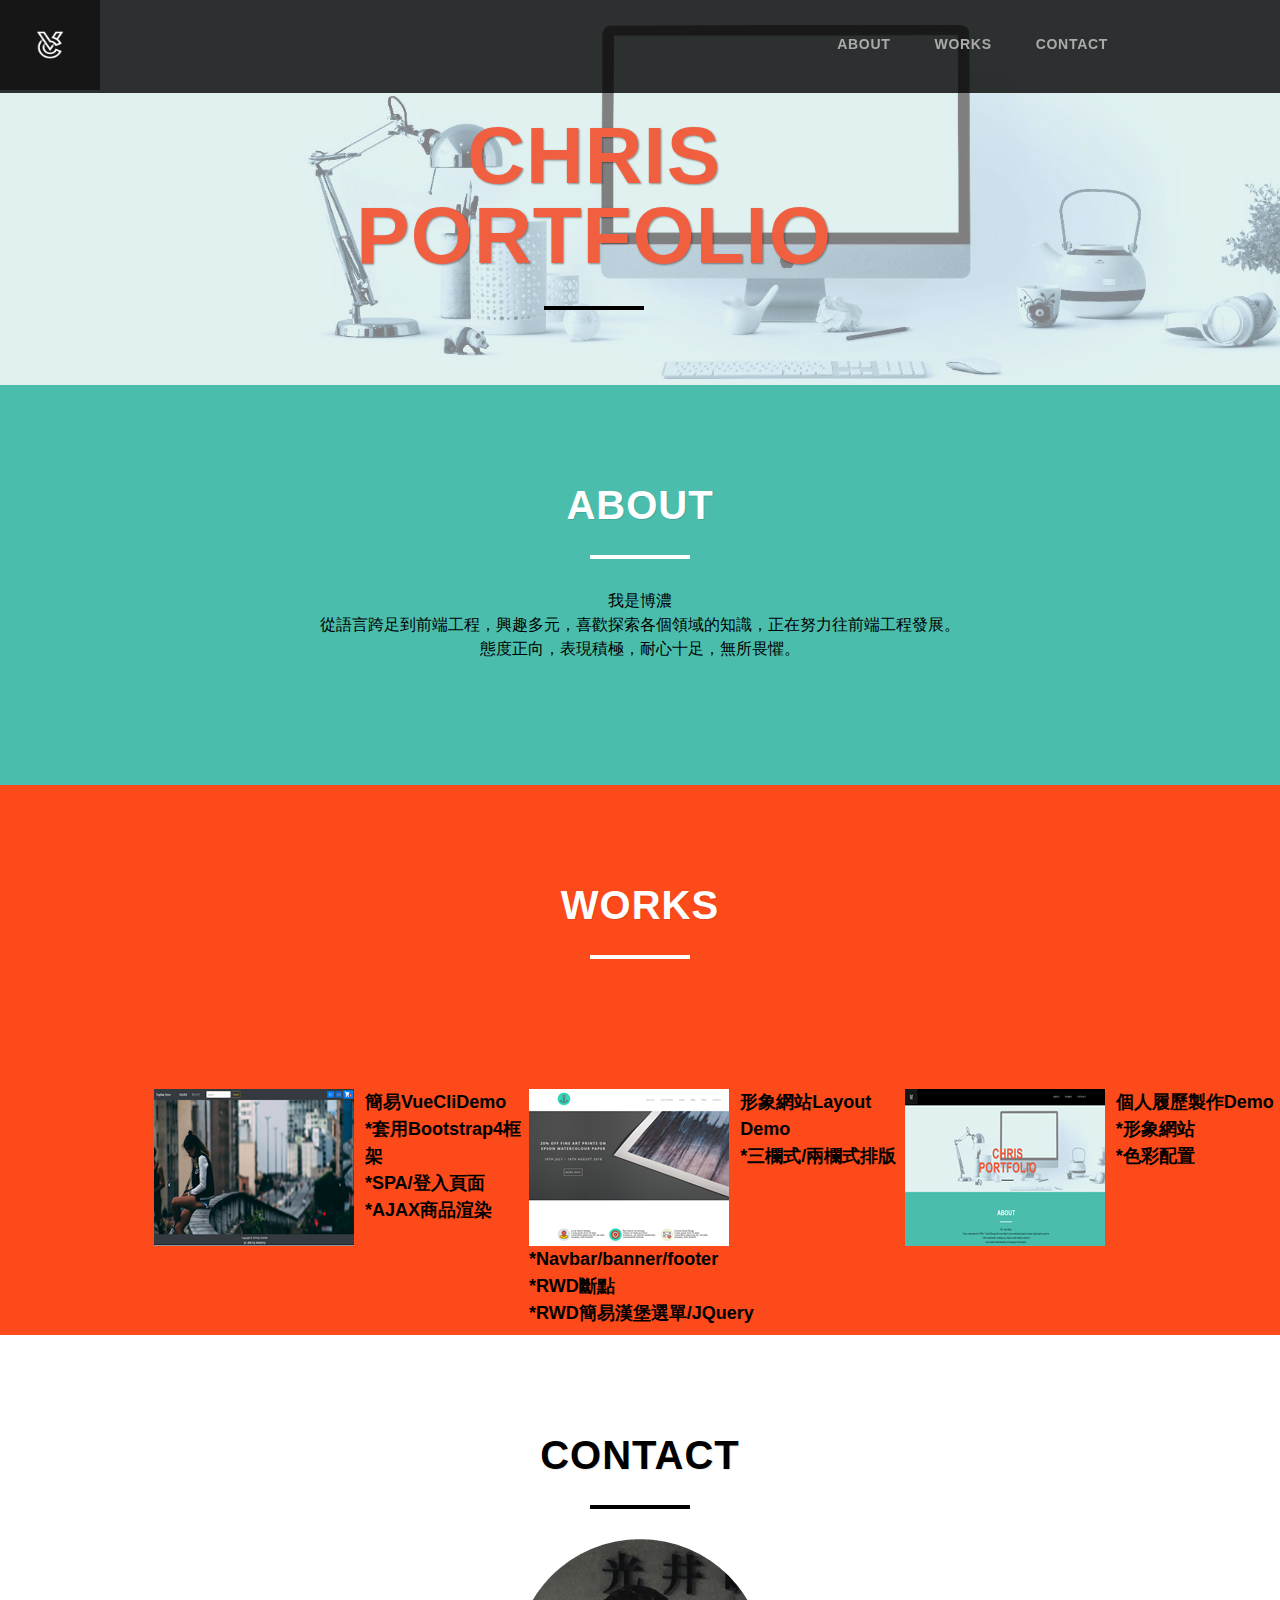
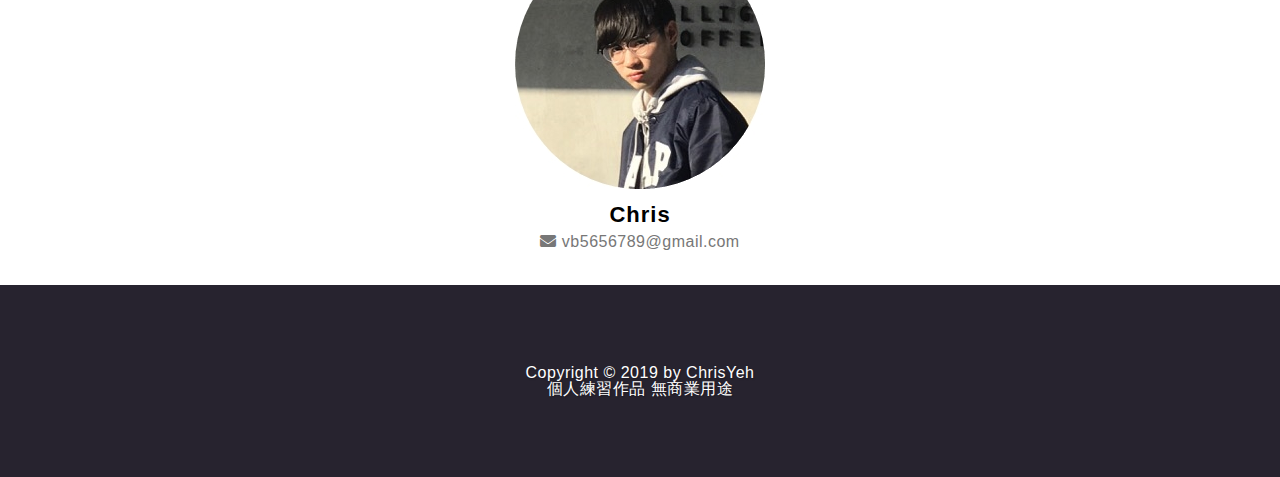
<file: index.html>
<!DOCTYPE html>
<html lang="en">
<head>
    <meta charset="UTF-8">
    <meta name="viewport" content="width=device-width, initial-scale=1.0">
    <meta http-equiv="X-UA-Compatible" content="ie=edge">
	<link rel="stylesheet" href="Css.css">
	<link rel="stylesheet" href="https://cdnjs.cloudflare.com/ajax/libs/font-awesome/5.9.0/css/all.css">
    <title>ChrisProfolio</title>
</head>
<body>
<div class="container">
    <div class="chrismenu">
		<img src="./images/04.jpg" alt="">
		<ul class="menu">
			<li class><a href="#about">ABOUT</a></li>		
			<li class><a href="#works">WORKS</a></li>
			<li class><a href="#contact">CONTACT</a></li>
		</ul>
	</div>
</div> 
<div class="clearfix"></div>
<!-- banner -->
<div class="container2">
	<div class="banner">
		<img class="photo" src="./images/05.jpg" alt="">
			<div class="content6">
				<h1>Chris</h1> 
				<h1>portfolio</h1>
				<div class="c6hr"><hr></div>		
			</div>	
		<div>
	</div>
</div>

<!-- about me -->
<div id="about" class="container3">
	<div class="aboutcontent">		
		<h2>ABOUT</h2>
		<hr>
		<p>我是博濃 </p>
		<p>從語言跨足到前端工程，興趣多元，喜歡探索各個領域的知識，正在努力往前端工程發展。</p>
		<p>態度正向，表現積極，耐心十足，無所畏懼。</p>  
	</div>
</div>
<!-- Work -->
<div id="works" class="container4">
	<div class="aboutcontent">
			<h2>WORKS</h2>
			<hr>
	</div>
	<div class="box" >
		<a href="https://chrisyeh0827.github.io/Portfolio/" target="_blank"><img src="./images/03.png" alt="">
		</a>
		<p>個人履歷製作Demo</p>
		<p>*形象網站</p>
		<P>*色彩配置</P>
	</div>
	<div class="box" >
			<a href="https://chrisyeh0827.github.io/demo/" target="_blank"><img src="./images/02.png" alt="">
			</a>
			<p>形象網站Layout Demo</p>
			<p>*三欄式/兩欄式排版</p>
		<div class="hide">
			<P>*Navbar/banner/footer</P>
			<p>*RWD斷點</p>
			<p>*RWD簡易漢堡選單/JQuery</p>	
		</div>
	</div>
		<div class="box">
			<a href=""><img src="./images/01.png" alt="">
			</a>
			<p>簡易VueCliDemo</p>
			<p>*套用Bootstrap4框架</p>
			<p>*SPA/登入頁面</p>
			<div class="hide">	<p>*AJAX商品渲染</p> </div>
	</div>
	<div class="clearfix"></div>
</div>
<!-- Contact -->
<div id="contact" class="container5">
	<div class="contact">
		<h2>CONTACT</h2>
		<hr>
		<img class="666666" src="./images/06.jpg"   alt="">
		<h4>Chris</h4>
		<p><i class="fa fa-envelope mail" aria-hidden="true"></i>vb5656789@gmail.com</p>
	</div>
</div>
<!-- Footer -->
<div class="footer">
		<p class="copyright">Copyright © 2019 by ChrisYeh</p>
		<p class="copyright">個人練習作品 無商業用途</p>
</div>			
</div>    
</body>








</html>
</file>
<file: Css.css>
html, body, div, span, applet, object, iframe,
h1, h2, h3, h4, h5, h6, p, blockquote, pre,
a, abbr, acronym, address, big, cite, code,
del, dfn, em, img, ins, kbd, q, s, samp,
small, strike, strong, sub, sup, tt, var,
b, u, i, center,
dl, dt, dd, ol, ul, li,
fieldset, form, label, legend,
table, caption, tbody, tfoot, thead, tr, th, td,
article, aside, canvas, details, embed, 
figure, figcaption, footer, header, hgroup, 
menu, nav, output, ruby, section, summary,
time, mark, audio, video {
  margin: 0;
	padding: 0;
	border: 0;
	font-size: 100%;
	font: inherit;
	vertical-align: baseline;
}
/* HTML5 display-role reset for older browsers */
article, aside, details, figcaption, figure, 
footer, header, hgroup, menu, nav, section {
	display: block;
}
body {
	line-height: 1;
}
ol, ul {
	list-style: none;
}
blockquote, q {
	quotes: none;
}
blockquote:before, blockquote:after,
q:before, q:after {
	content: '';
	content: none;
}
table {
	border-collapse: collapse;
	border-spacing: 0;
}

img{
  max-width:100%;
height:auto;
}


/* css reset */

.clearfix{
    clear: both;
}


*{
	box-sizing: border-box;
	-moz-box-sizing: border-box;
	-webkit-box-sizing: border-box;
 }

.container,.container1,.container2,.container3,.container4
,.container5.footer {
 	font-family: "微軟正黑體", sans-serif;

 }

h1,h2{
    font-family: Helvetica,Arial;
    letter-spacing: 1px;
    font-weight: 700;    
}

/* HEADER */
.logo img {
    width: 50px;
    float: left;
}
.menu {
    float: right;
    margin-right: 150px;
    margin-top: 15px;
    
}
.menu li{
    float: left;
}
.menu a {
    padding: 0 10px;
}
.menu li a{
    text-decoration: none;
    font-weight: 900;
    color: #aaa;
    padding: 22px;
    display: block;
    letter-spacing: 0.7px;
    transition: .5s all ease-out;
    font-size: 14px;
}
.menu li a:hover{
    background-color: rgba(0, 0, 0, 0.9);
    color: #fff;
  }
  
   @media (max-width: 569px) {
    .menu {
       
    display: none;
    } 
  
}
/* logo */
.container {
    
    position: fixed;
    -webkit-transform: translateZ(0);
    width: 100%;
    z-index: 50;
    transition: background ease-in-out .2s;
    background: rgba(0, 0, 0, 0.8);
}
.chrismenu img {
    width: 100px;
    max-height: 90px
}
/* banner */

.banner {
    position: relative;
}

.photo {
    opacity: 0.5;
}


.content6{
    text-align: center;
    max-width:500px;
    position: absolute;
    top:30%;
    right:35%;
    
    
  
  }
  .content6 h1{
    text-transform: uppercase;    
    font-size: 80px;
    text-shadow: 1px 1px 2px rgba(0,0,0,0.4);
    color: #F05F40; 
  }  
  /* about */
hr {
    border:0; 
    height:4px !important; 
    background-color: black;
    width: 100px;
    margin: 30px auto;
  }
  .container3 {
    background-color: #4ABDAC;
    min-height: 400px;
    margin-top: -3px;
}

.aboutcontent {    
    padding-top: 100px;
    padding-bottom: 100px;
    text-align: center;   
}

.aboutcontent h2{ 
   font-size: 40px;
   color: #fff;
    text-shadow: 1px 1px 1px rgba(0,0,0,0.1);
}


.aboutcontent hr{
   background-color: #fff;
}

.aboutcontent p{
  color: black(255,255,255,0.8);
  line-height: 1.5em;
  margin:0 40px; 
}
/* work */
hr {
    border:0; 
    height:4px !important; 
    background-color: black;
    width: 100px;
    margin: 30px auto;
  }
  .container4 {
    background-color: #FC4A1A;
    min-height: 550px;
    
}
.container4 .box {
    width: 29.33333%;
    margin-right: 1%;
    float: right;
    margin: 0 auto;
}
.box img {
    float: left;
    margin-right: 3%
}
.box p {
    line-height: 1.5em;
    font-weight: 600;
    font-size: 18px;
}
.box img:hover {
    opacity: 0.8;
    width: 50%;
}
/* Contact */
.container5 {
    min-height: 450px;
    margin-top: 100px;
}
.container5 h2{ 
    font-size: 40px;
    color: black;
     text-shadow: 1px 1px 1px rgba(0,0,0,0.1);
     text-align: center;
 }
 .contact img{
     display:block;
    margin:auto;
      
   }
.contact p,h4{
    text-align: center;
}
.contact h4{
    font-family: Helvetica,Arial;
    font-size: 22px;
    font-weight: 700;
    letter-spacing: 1px;
    margin-top: 15px;
  }
  
  .contact p{
    margin-top: 7px;
    margin-bottom: 15px;
    font-weight: 500;
    letter-spacing: 0.5px;
    color: #777;
    font-family: Helvetica,Arial; 
  }
  
  i.mail{
    margin-right: 5px;
  }
/* Footer */
.footer {
    padding-top: 80px;
    padding-bottom: 80px;
    background-color: #27232F;
}
.copyright{
    font-family: Helvetica,Arial;
    text-align: center;
    color: #fff;
    letter-spacing: 0.5px;
    text-shadow: 1px 1px 2px rgba(0,0,0,0.3);

}

/*RWD */
@media (max-width: 1279px) {
    .container4 .box {
        width: 48%;
        text-align: center;
        margin-left: 2%;
        margin-bottom: 15px;
        float: left;
    }
}
@media (max-width: 1200px) {
    .content6 h1{
        display: none;
    }
    .c6hr hr {
        display: none;
    }
}

@media (max-width: 768px) {
    .container4 .box {
        width: 95%;
        text-align: center;
        margin-left: 5%;
        margin-top: 15px;
        margin-bottom: 15px;
    }

   
}

@media (max-width: 500px) {
    .container {
        position: static;
    }
    .hide {
        display: none;
    }
}
@media (max-width: 320px)  {
    .box img {
        width: 90px;
    }
}
</file>
